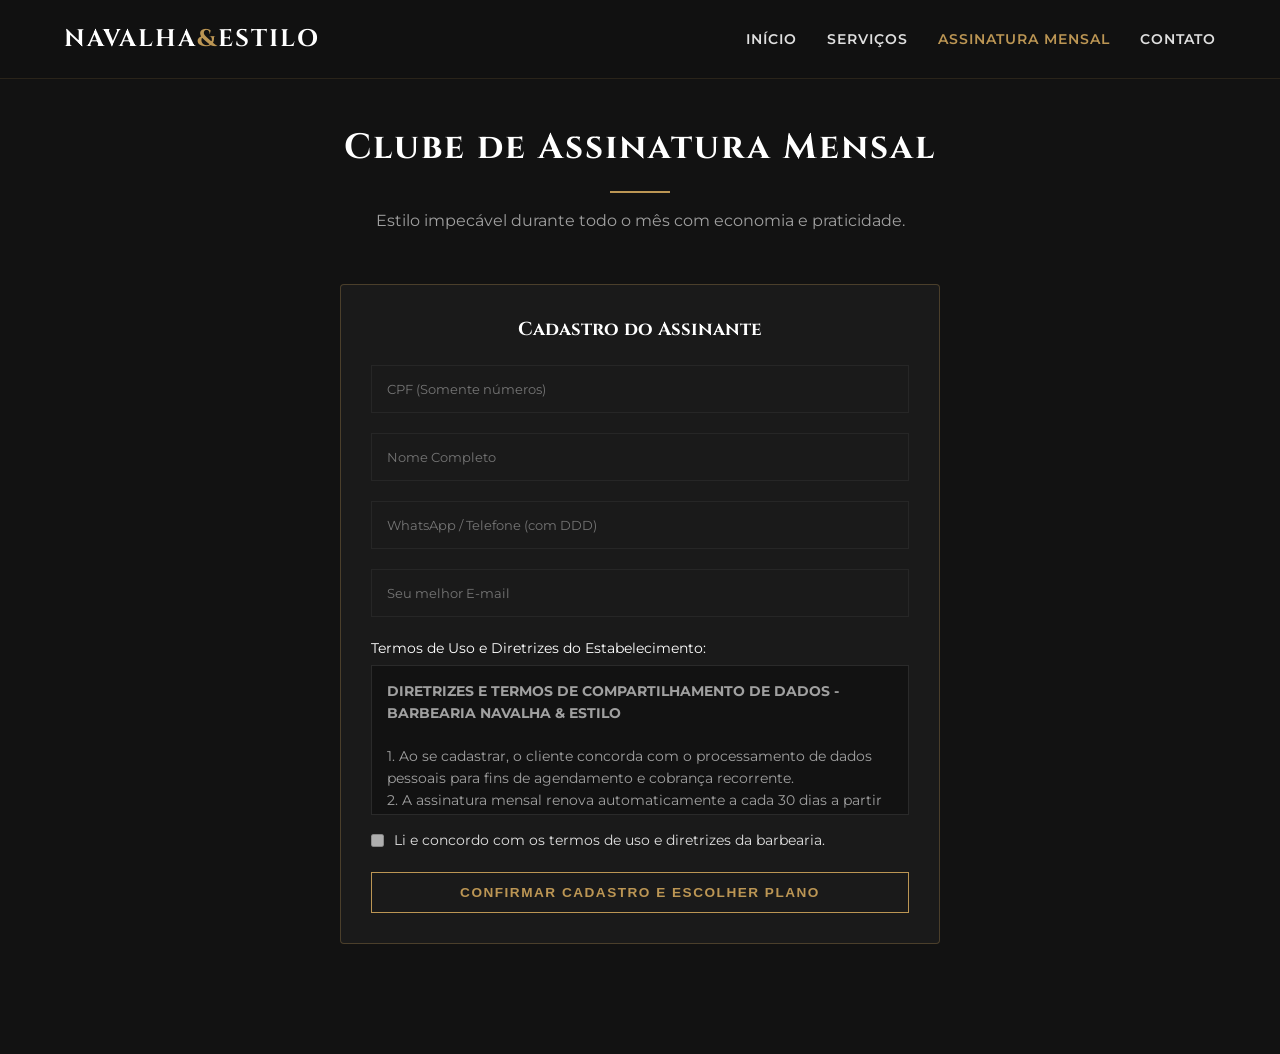
<file: BarbeariaNavalhaEstilo/wwwroot/assinatura.html>
<!DOCTYPE html>
<html lang="pt-BR">

<head>
  <meta charset="UTF-8">
  <meta name="viewport" content="width=device-width, initial-scale=1.0">
  <title>Assinatura Mensal - Barbearia Navalha & Estilo</title>
  <link rel="stylesheet" href="style.css">
  <link rel="preconnect" href="https://fonts.googleapis.com">
  <link rel="preconnect" href="https://fonts.gstatic.com" crossorigin>
  <link href="https://fonts.googleapis.com/css2?family=Cinzel:wght@500;700&family=Montserrat:wght@300;400;600&display=swap" rel="stylesheet">
  <style>
    .assinatura-section {
      padding-top: 120px;
    }

    .form-card {
      background: var(--bg-light);
      border: 1px solid rgba(188, 150, 84, 0.3);
      padding: 30px;
      border-radius: 4px;
      max-width: 600px;
      margin: 0 auto 50px auto;
    }

    .terms-box {
      height: 150px;
      overflow-y: scroll;
      background: var(--bg-dark);
      border: 1px solid rgba(255, 255, 255, 0.1);
      padding: 15px;
      font-size: 0.85rem;
      color: var(--text-muted);
      margin-bottom: 15px;
    }

    .plans-grid {
      display: grid;
      grid-template-columns: repeat(auto-fit, minmax(280px, 1fr));
      gap: 30px;
      margin-top: 40px;
    }

    .plan-card {
      background: var(--bg-dark);
      border: 1px solid rgba(188, 150, 84, 0.2);
      padding: 30px;
      text-align: center;
      position: relative;
      transition: var(--transition);
    }

    .plan-card:hover {
      border-color: var(--primary-color);
      transform: translateY(-5px);
    }

    .plan-card.featured {
      border-color: var(--primary-color);
      box-shadow: 0 0 20px rgba(188, 150, 84, 0.2);
    }

    .plan-price {
      font-size: 2rem;
      color: var(--primary-color);
      font-weight: 700;
      margin: 15px 0;
    }

    .nav-buttons {
      display: flex;
      flex-wrap: wrap;
      justify-content: center;
      gap: 15px;
      margin-top: 50px;
    }

    .gateway-placeholder {
      background: rgba(188, 150, 84, 0.05);
      border: 1px dashed var(--primary-color);
      padding: 20px;
      text-align: center;
      margin-top: 20px;
      font-size: 0.9rem;
    }
  </style>
</head>

<body>

  <header class="header">
    <div class="container header-container">
      <div class="logo">
        <a href="index.html">NAVALHA<span>&</span>ESTILO</a>
      </div>
      <nav class="nav">
        <ul class="nav-list">
          <li><a href="index.html#inicio">Início</a></li>
          <li><a href="servicos.html">Serviços</a></li>
          <li><a href="assinatura.html" style="color: var(--primary-color);">Assinatura Mensal</a></li>
          <li><a href="index.html#contato">Contato</a></li>
        </ul>
      </nav>
    </div>
  </header>

  <section class="container assinatura-section">
    <div class="section-header">
      <h2>Clube de Assinatura Mensal</h2>
      <div class="divider"></div>
      <p style="margin-top: 15px; color: var(--text-muted);">Estilo impecável durante todo o mês com economia e praticidade.</p>
    </div>

    <!-- Formulário de Cadastro Adaptável -->
    <div class="form-card" id="cadastro-container">
      <h3 style="font-family: 'Cinzel', serif; color: var(--white); margin-bottom: 20px; text-align: center;">Cadastro do Assinante</h3>

      <form id="form-cliente" onsubmit="salvarCadastro(event)">
        <div class="form-group">
          <input type="text" id="cpf" placeholder="CPF (Somente números)" required onblur="verificarClienteExistente()">
        </div>
        <div class="form-group">
          <input type="text" id="nome" placeholder="Nome Completo" required>
        </div>
        <div class="form-group">
          <input type="tel" id="whatsapp" placeholder="WhatsApp / Telefone (com DDD)" required onblur="verificarClienteExistente()">
        </div>
        <div class="form-group">
          <input type="email" id="email" placeholder="Seu melhor E-mail" required>
        </div>

        <!-- Campo de Termos e Diretrizes -->
        <div id="secao-termos">
          <label style="color: var(--white); font-size: 0.9rem; display: block; margin-bottom: 5px;">Termos de Uso e Diretrizes do Estabelecimento:</label>
          <div class="terms-box" id="terms-box" onscroll="checarLeituraTermos()">
            <p><strong>DIRETRIZES E TERMOS DE COMPARTILHAMENTO DE DADOS - BARBEARIA NAVALHA & ESTILO</strong></p>
            <br>
            <p>1. Ao se cadastrar, o cliente concorda com o processamento de dados pessoais para fins de agendamento e cobrança recorrente.</p>
            <p>2. A assinatura mensal renova automaticamente a cada 30 dias a partir da data de adesão.</p>
            <p>3. Os agendamentos dos assinantes estão sujeitos à disponibilidade da agenda e devem ser realizados no site.</p>
            <p>4. [Espaço reservado para inclusão das diretrizes finais da barbearia].</p>
            <br>
            <p><em>Role até o final para habilitar a caixa de confirmação.</em></p>
          </div>

          <div style="display: flex; align-items: center; gap: 10px; margin-bottom: 20px;">
            <input type="checkbox" id="aceite-termos" disabled style="width: auto;" required>
            <label for="aceite-termos" style="font-size: 0.85rem; color: var(--text-color);">Li e concordo com os termos de uso e diretrizes da barbearia.</label>
          </div>
        </div>

        <button type="submit" class="btn btn-block">Confirmar Cadastro e Escolher Plano</button>
      </form>
    </div>

    <!-- Feed de Planos (Visível após cadastro) -->
    <div id="feed-planos" style="display: none;">
      <div class="section-header">
        <h3>Escolha seu Plano de Assinatura</h3>
      </div>

      <div class="plans-grid">
        <div class="plan-card">
          <h3 style="font-family: 'Cinzel', serif; color: var(--white);">Plano VIP Corte</h3>
          <div class="plan-price">R$ 99<span style="font-size: 1rem;">/mês</span></div>
          <p style="color: var(--text-muted); margin-bottom: 20px;">Cortes ilimitados durante todo o mês.</p>
          <button class="btn btn-block" onclick="selecionarPlano('VIP Corte', 99)">Assinar Agora</button>
        </div>

        <div class="plan-card featured">
          <h3 style="font-family: 'Cinzel', serif; color: var(--primary-color);">Plano Master (Corte + Barba)</h3>
          <div class="plan-price">R$ 160<span style="font-size: 1rem;">/mês</span></div>
          <p style="color: var(--text-muted); margin-bottom: 20px;">Cortes e Barboterapia ilimitados + 1 Bebida cortesia por visita.</p>
          <button class="btn btn-block" onclick="selecionarPlano('Master', 160)">Assinar Agora</button>
        </div>
      </div>

      <!-- Modal/Área Reservada para Checkout e Maquininha/Pix -->
      <div id="checkout-container" style="display: none; margin-top: 40px;" class="form-card">
        <h4 style="color: var(--white); text-align: center; margin-bottom: 15px;" id="plano-selecionado-titulo">Dados do Pagamento</h4>

        <div class="gateway-placeholder">
          <p><strong>[RESERVADO PARA ADESÃO FUTURA DE GATEWAY]</strong></p>
          <p style="font-size: 0.8rem; color: var(--text-muted); margin-top: 5px;">Aqui será integrado o Cartão de Crédito Recorrente (Cobrança mensal no mesmo dia) e a integração PIX vinculada à maquininha do estabelecimento.</p>
        </div>
      </div>

      <!-- Navegação Rápida -->
      <div class="nav-buttons">
        <a href="servicos.html?categoria=cortes" class="btn">Cortes</a>
        <a href="servicos.html?categoria=barba" class="btn">Barba Alinhada</a>
        <a href="servicos.html?categoria=tinturas" class="btn">Tinturas e Afins</a>
        <a href="servicos.html?categoria=produtos" class="btn">Produtos Exclusivos</a>
        <a href="servicos.html?categoria=detalhes" class="btn">Detalhes Técnicos</a>
      </div>
    </div>
    <script src="js/assinatura.js"></script>
</body>

</html>
</file>
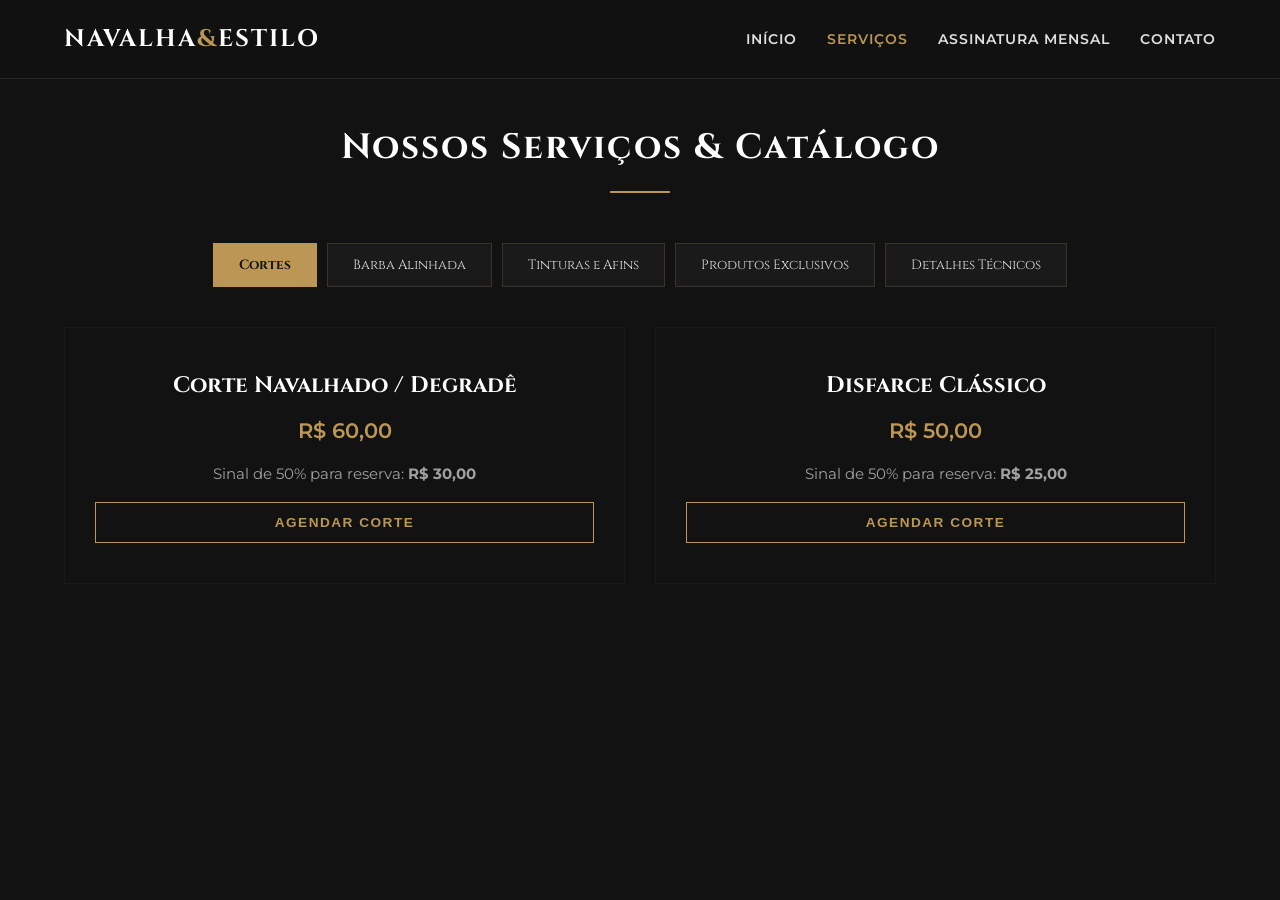
<file: BarbeariaNavalhaEstilo/wwwroot/servicos.html>
<!DOCTYPE html>
<html lang="pt-BR">

<head>
  <meta charset="UTF-8">
  <meta name="viewport" content="width=device-width, initial-scale=1.0">
  <title>Serviços - Barbearia Navalha & Estilo</title>
  <link rel="stylesheet" href="style.css">
  <link rel="preconnect" href="https://fonts.googleapis.com">
  <link rel="preconnect" href="https://fonts.gstatic.com" crossorigin>
  <link href="https://fonts.googleapis.com/css2?family=Cinzel:wght@500;700&family=Montserrat:wght@300;400;600&display=swap" rel="stylesheet">
  <style>
    .services-page {
      padding-top: 120px;
    }

    .tabs {
      display: flex;
      justify-content: center;
      gap: 10px;
      margin-bottom: 40px;
      flex-wrap: wrap;
    }

    .tab-btn {
      padding: 12px 25px;
      background: var(--bg-light);
      border: 1px solid rgba(188, 150, 84, 0.2);
      color: var(--text-color);
      cursor: pointer;
      font-family: 'Cinzel', serif;
      transition: var(--transition);
    }

    .tab-btn.active,
    .tab-btn:hover {
      background: var(--primary-color);
      color: var(--bg-dark);
      font-weight: bold;
    }

    .tab-content {
      display: none;
    }

    .tab-content.active {
      display: block;
    }

    .booking-box {
      background: var(--bg-light);
      border: 1px solid var(--primary-color);
      padding: 25px;
      margin-top: 30px;
      border-radius: 4px;
    }
  </style>
</head>

<body>

  <header class="header">
    <div class="container header-container">
      <div class="logo">
        <a href="index.html">NAVALHA<span>&</span>ESTILO</a>
      </div>
      <nav class="nav">
        <ul class="nav-list">
          <li><a href="index.html#inicio">Início</a></li>
          <li><a href="servicos.html" style="color: var(--primary-color);">Serviços</a></li>
          <li><a href="assinatura.html">Assinatura Mensal</a></li>
          <li><a href="index.html#contato">Contato</a></li>
        </ul>
      </nav>
    </div>
  </header>

  <section class="container services-page">
    <div class="section-header">
      <h2>Nossos Serviços & Catálogo</h2>
      <div class="divider"></div>
    </div>

    <!-- Abas de Navegação -->
    <div class="tabs">
      <button class="tab-btn active" onclick="abrirAba('cortes')">Cortes</button>
      <button class="tab-btn" onclick="abrirAba('barba')">Barba Alinhada</button>
      <button class="tab-btn" onclick="abrirAba('tinturas')">Tinturas e Afins</button>
      <button class="tab-btn" onclick="abrirAba('produtos')">Produtos Exclusivos</button>
      <button class="tab-btn" onclick="abrirAba('detalhes')">Detalhes Técnicos</button>
    </div>

    <!-- Conteúdo: Cortes -->
    <div id="cortes" class="tab-content active">
      <div class="services-grid">
        <div class="service-card">
          <h3>Corte Navalhado / Degradê</h3>
          <p class="price">R$ 60,00</p>
          <p>Sinal de 50% para reserva: <strong>R$ 30,00</strong></p>
          <button class="btn btn-block" style="margin-top: 15px;" onclick="iniciarAgendamento('Corte Degradê', 60)">Agendar Corte</button>
        </div>
        <div class="service-card">
          <h3>Disfarce Clássico</h3>
          <p class="price">R$ 50,00</p>
          <p>Sinal de 50% para reserva: <strong>R$ 25,00</strong></p>
          <button class="btn btn-block" style="margin-top: 15px;" onclick="iniciarAgendamento('Disfarce Clássico', 50)">Agendar Corte</button>
        </div>
      </div>
    </div>

    <!-- Conteúdo: Barba -->
    <div id="barba" class="tab-content">
      <div class="services-grid">
        <div class="service-card">
          <h3>Barba Terapia Completa</h3>
          <p class="price">R$ 50,00</p>
          <p>Sinal de 50% para reserva: <strong>R$ 25,00</strong></p>
          <button class="btn btn-block" style="margin-top: 15px;" onclick="iniciarAgendamento('Barba Terapia', 50)">Agendar Barba</button>
        </div>
      </div>
    </div>

    <!-- Conteúdo: Tinturas e Afins -->
    <div id="tinturas" class="tab-content">
      <div class="services-grid">
        <div class="service-card">
          <h3>Pigmentação de Barba/Cabelo</h3>
          <p class="price">R$ 40,00</p>
          <p>Sinal de 50% para reserva: <strong>R$ 20,00</strong></p>
          <button class="btn btn-block" style="margin-top: 15px;" onclick="iniciarAgendamento('Pigmentação', 40)">Agendar Tintura</button>
        </div>
      </div>
    </div>

    <!-- Conteúdo: Produtos Exclusivos -->
    <div id="produtos" class="tab-content">
      <div class="services-grid">
        <div class="service-card">
          <h3>Pomada Modeladora Premium</h3>
          <p class="price">R$ 45,00</p>
          <p>Venda presencial ou retirada no local.</p>
        </div>
      </div>
    </div>

    <!-- Conteúdo: Detalhes Técnicos -->
    <div id="detalhes" class="tab-content">
      <div class="booking-box">
        <h3 style="color: var(--primary-color); font-family: 'Cinzel', serif;">Política de Agendamento e Cancelamentos</h3>
        <br>
        <p>• <strong>Pagamento de Reserva:</strong> Para agendar, o cliente paga 50% ou 100% do valor do serviço.</p>
        <p>• <strong>Cancelamento Gratuito:</strong> Cancelamentos feitos até <strong>2 horas antes</strong> do horário reservado recebem estorno integral do valor pago e confirmação via WhatsApp e E-mail.</p>
        <p>• <strong>Cancelamento Fora do Prazo / No-Show:</strong> Cancelamentos com menos de 2 horas de antecedência resultam na perda da entrada de 50% (re do estabelecimento).</p>
      </div>
    </div>

    <!-- Modal de Agendamento e Pagamento Parcial -->
    <div id="box-pagamento-corte" class="booking-box" style="display: none; max-width: 600px; margin: 30px auto 0 auto;">
      <h3 id="titulo-servico-selecionado" style="color: var(--white); font-family: 'Cinzel', serif;"></h3>
      <p style="color: var(--text-muted); font-size: 0.9rem; margin-bottom: 15px;">Escolha a modalidade de pagamento do seu agendamento:</p>

      <form onsubmit="confirmarAgendamento(event)">
        <div class="form-group">
          <label style="color: var(--white);"><input type="radio" name="pagamento" value="50" checked> Pagar Sinal de 50% Agora (Restante na Barbearia)</label><br>
          <label style="color: var(--white);"><input type="radio" name="pagamento" value="100"> Pagar 100% do Valor Integral</label>
        </div>

        <div class="form-group">
          <input type="text" placeholder="Seu Nome Completo" required>
        </div>
        <div class="form-group">
          <input type="tel" placeholder="Seu WhatsApp (para confirmação)" required>
        </div>

        <button type="submit" class="btn btn-block">Ir para Pagamento (Maquininha/Pix/Cartão)</button>
      </form>
    </div>
  </section>

  <script src="js/servicos.js"></script>
</body>

</html>
</file>
<file: BarbeariaNavalhaEstilo/wwwroot/style.css>
* {
  margin: 0;
  padding: 0;
  box-sizing: border-box;
}

html {
  scroll-behavior: smooth;
}

:root {
  --primary-color: #bc9654;
  --bg-dark: #121212;
  --bg-light: #1a1a1a;
  --text-color: #e0e0e0;
  --text-muted: #a0a0a0;
  --white: #ffffff;
  --transition: all 0.3s ease;
}

body {
  font-family: "Montserrat", sans-serif;
  background-color: var(--bg-dark);
  color: var(--text-color);
  line-height: 1.6;
}

.container {
  width: 90%;
  max-width: 1200px;
  margin: 0 auto;
  padding: 60px 0;
}

a {
  text-transform: none;
  text-decoration: none;
  color: inherit;
  transition: var(--transition);
}

ul {
  list-style: none;
}

img,
.img-placeholder {
  width: 100%;
  height: 100%;
  object-fit: cover;
}

.img-placeholder {
  background: linear-gradient(135deg, #2c2c2c 0%, #1a1a1a 100%);
  border: 1px solid rgba(188, 150, 84, 0.2);
  display: flex;
  align-items: center;
  justify-content: center;
  color: var(--text-muted);
  font-size: 0.9rem;
  letter-spacing: 1px;
  min-height: 250px;
}

.section-header {
  text-align: center;
  margin-bottom: 50px;
}

.section-header h2 {
  font-family: "Cinzel", serif;
  font-size: 2.2rem;
  color: var(--white);
  letter-spacing: 2px;
}

.divider {
  width: 60px;
  height: 2px;
  background-color: var(--primary-color);
  margin: 15px auto 0 auto;
}

/* Botões */
.btn {
  display: inline-block;
  padding: 12px 35px;
  background-color: transparent;
  color: var(--primary-color);
  border: 1px solid var(--primary-color);
  font-weight: 600;
  letter-spacing: 1.5px;
  text-transform: uppercase;
  font-size: 0.85rem;
  cursor: pointer;
  transition: var(--transition);
}

.btn:hover {
  background-color: var(--primary-color);
  color: var(--bg-dark);
  box-shadow: 0 0 15px rgba(188, 150, 84, 0.4);
}

.btn-block {
  display: block;
  width: 100%;
}

.header {
  position: fixed;
  top: 0;
  left: 0;
  width: 100%;
  background-color: rgba(18, 18, 18, 0.95);
  border-bottom: 1px solid rgba(188, 150, 84, 0.15);
  z-index: 1000;
}

.header-container {
  padding: 20px 0;
  display: flex;
  justify-content: space-between;
  align-items: center;
}

.logo a {
  font-family: "Cinzel", serif;
  font-size: 1.5rem;
  font-weight: 700;
  color: var(--white);
  letter-spacing: 2px;
}

.logo span {
  color: var(--primary-color);
}

.nav-list {
  display: flex;
  gap: 30px;
}

.nav-list a {
  font-size: 0.9rem;
  font-weight: 600;
  letter-spacing: 1px;
  text-transform: uppercase;
  padding: 5px 0;
  position: relative;
}

.nav-list a::after {
  content: "";
  position: absolute;
  bottom: 0;
  left: 0;
  width: 0;
  height: 1px;
  background-color: var(--primary-color);
  transition: var(--transition);
}

.nav-list a:hover {
  color: var(--primary-color);
}

.nav-list a:hover::after {
  width: 100%;
}

.menu-toggle,
.hamburger {
  display: none;
}

.hero {
  height: 100vh;
  background:
    linear-gradient(rgba(0, 0, 0, 0.75), rgba(0, 0, 0, 0.75)),
    url("https://images.unsplash.com/photo-1503951914875-452162b0f3f1?q=80&w=1920")
      no-repeat center center/cover;
  background-color: #111;
  display: flex;
  align-items: center;
  justify-content: center;
  text-align: center;
  padding: 0 20px;
  padding-top: 80px;
}

.hero-content {
  max-width: 800px;
}

.hero-subtitle {
  color: var(--primary-color);
  font-size: 1.1rem;
  text-transform: uppercase;
  letter-spacing: 4px;
  margin-bottom: 15px;
}

.hero-title {
  font-family: "Cinzel", serif;
  font-size: 3.5rem;
  color: var(--white);
  line-height: 1.2;
  margin-bottom: 25px;
  letter-spacing: 2px;
}

.hero-text {
  font-size: 1.1rem;
  color: var(--text-muted);
  margin-bottom: 40px;
  font-weight: 300;
}

.services {
  background-color: var(--bg-light);
}

.services-grid {
  display: grid;
  grid-template-columns: repeat(auto-fit, minmax(280px, 1fr));
  gap: 30px;
}

.service-card {
  background-color: var(--bg-dark);
  padding: 40px 30px;
  text-align: center;
  border: 1px solid rgba(255, 255, 255, 0.03);
  transition: var(--transition);
}

.service-card:hover {
  transform: translateY(-5px);
  border-color: rgba(188, 150, 84, 0.3);
}

.service-icon {
  font-size: 2.5rem;
  color: var(--primary-color);
  margin-bottom: 20px;
}

.service-card h3 {
  font-family: "Cinzel", serif;
  color: var(--white);
  font-size: 1.4rem;
  margin-bottom: 10px;
}

.service-card .price {
  color: var(--primary-color);
  font-size: 1.3rem;
  font-weight: 600;
  margin-bottom: 15px;
}

.service-card p {
  color: var(--text-muted);
  font-size: 0.95rem;
}

.about-container {
  display: flex;
  align-items: center;
  gap: 50px;
}

.about-image,
.about-content {
  flex: 1;
  width: 100%;
}

.about-image .img-placeholder {
  height: 400px;
  background-image: url("https://images.unsplash.com/photo-1585747860715-2ba37e788b70?q=80&w=800");
  background-size: cover;
  background-position: center;
  background-repeat: no-repeat;
}

.about-content p {
  margin-bottom: 20px;
  color: var(--text-muted);
  font-size: 1rem;
}

.gallery {
  background-color: var(--bg-light);
}

.gallery-grid {
  display: grid;
  grid-template-columns: repeat(auto-fit, minmax(250px, 1fr));
  gap: 20px;
}

.gallery-item {
  overflow: hidden;
  height: 300px;
}

.gallery-item .img-placeholder {
  height: 100%;
  transition: var(--transition);
}

.gallery-item:hover .img-placeholder {
  transform: scale(1.05);
  border-color: var(--primary-color);
}

.contact-container {
  display: flex;
  gap: 50px;
}

.contact-info,
.contact-form {
  flex: 1;
}

.contact-info h3,
.contact-form h3 {
  font-family: "Cinzel", serif;
  color: var(--white);
  font-size: 1.6rem;
  margin-bottom: 25px;
  letter-spacing: 1px;
}

.contact-info p {
  margin-bottom: 15px;
  color: var(--text-muted);
}

.contact-info strong {
  color: var(--white);
}

.hours {
  margin-top: 35px;
  padding: 20px;
  background-color: var(--bg-light);
  border-left: 3px solid var(--primary-color);
}

.hours h4 {
  color: var(--white);
  margin-bottom: 10px;
  font-family: "Cinzel", serif;
}

.form-group {
  margin-bottom: 20px;
}

input,
textarea {
  width: 100%;
  padding: 15px;
  background-color: var(--bg-light);
  border: 1px solid rgba(255, 255, 255, 0.05);
  color: var(--white);
  font-family: "Montserrat", sans-serif;
  outline: none;
  transition: var(--transition);
}

input:focus,
textarea:focus {
  border-color: var(--primary-color);
}

.footer {
  background-color: #0a0a0a;
  border-top: 1px solid rgba(255, 255, 255, 0.02);
  font-size: 0.9rem;
  color: var(--text-muted);
}

.footer-content {
  padding: 40px 0;
  display: flex;
  justify-content: space-between;
  align-items: center;
  flex-wrap: wrap;
  gap: 20px;
}

.social-links {
  display: flex;
  gap: 20px;
}

.social-links a {
  color: var(--text-muted);
}

.social-links a:hover {
  color: var(--primary-color);
}

.modal {
  position: fixed;
  top: 0;
  left: 0;
  width: 100%;
  height: 100vh;
  background-color: rgba(0, 0, 0, 0.85);
  z-index: 2000;
  display: flex;
  align-items: center;
  justify-content: center;
  opacity: 0;
  pointer-events: none;
  transition: all 0.4s ease;
}

.modal.active {
  opacity: 1;
  pointer-events: auto;
}

.modal-content-wide {
  background-color: var(--bg-light);
  border: 1px solid var(--primary-color);
  padding: 30px;
  width: 95%;
  max-width: 750px;
  border-radius: 4px;
  position: relative;
  box-shadow: 0 10px 30px rgba(0, 0, 0, 0.7);
  transform: translateY(-20px);
  transition: all 0.4s ease;
}

.modal.active .modal-content-wide {
  transform: translateY(0);
}

.close-btn {
  position: absolute;
  top: 15px;
  right: 20px;
  font-size: 2rem;
  color: var(--text-muted);
  cursor: pointer;
  transition: var(--transition);
}

.close-btn:hover {
  color: var(--primary-color);
}

.agenda-container {
  display: flex;
  gap: 30px;
  flex-wrap: wrap;
}

.calendario-col {
  flex: 1.2;
  min-width: 280px;
}

.horarios-col {
  flex: 0.8;
  min-width: 220px;
  border-left: 1px solid rgba(188, 150, 84, 0.2);
  padding-left: 25px;
  display: flex;
  flex-direction: column;
  opacity: 0.3;
  pointer-events: none;
  transition: var(--transition);
}

.horarios-col.show {
  opacity: 1;
  pointer-events: auto;
}

.calendar-header {
  display: flex;
  justify-content: space-between;
  align-items: center;
  margin-bottom: 20px;
}

.calendar-header h3 {
  font-family: "Cinzel", serif;
  color: var(--primary-color);
  font-size: 1.2rem;
}

.calendar-header button {
  background: none;
  border: none;
  color: var(--text-color);
  font-size: 1.2rem;
  cursor: pointer;
  padding: 5px 10px;
  transition: var(--transition);
}

.calendar-header button:hover {
  color: var(--primary-color);
}

.weekdays {
  display: grid;
  grid-template-columns: repeat(7, 1fr);
  text-align: center;
  font-weight: 600;
  font-size: 0.85rem;
  color: var(--text-muted);
  margin-bottom: 10px;
}

.calendar-days {
  display: grid;
  grid-template-columns: repeat(7, 1fr);
  gap: 5px;
  text-align: center;
}

.calendar-day {
  padding: 10px 0;
  font-size: 0.95rem;
  color: var(--white);
  cursor: pointer;
  border-radius: 4px;
  transition: var(--transition);
  border: 1px solid transparent;
}

.calendar-day:hover:not(.disabled):not(.lotado) {
  border-color: var(--primary-color);
  background-color: rgba(188, 150, 84, 0.1);
}

.calendar-day.selected {
  background-color: var(--primary-color) !important;
  color: var(--bg-dark) !important;
  font-weight: bold;
}

.calendar-day.disabled {
  color: #444;
  cursor: not-allowed;
  text-decoration: line-through;
}

.calendar-day.lotado {
  color: #721c24;
  background-color: rgba(245, 108, 108, 0.05);
  border: 1px dashed #f56c6c;
  cursor: not-allowed;
}

.horarios-col h3 {
  font-family: "Cinzel", serif;
  color: var(--white);
  font-size: 1.1rem;
  margin-bottom: 5px;
}

#dia-selecionado-label {
  font-size: 0.85rem;
  color: var(--primary-color);
  margin-bottom: 15px;
}

.slots-horarios {
  display: grid;
  grid-template-columns: repeat(2, 1fr);
  gap: 10px;
  margin-bottom: 20px;
  max-height: 220px;
  overflow-y: auto;
  padding-right: 5px;
}

.hora-slot {
  background-color: var(--bg-dark);
  border: 1px solid rgba(188, 150, 84, 0.3);
  color: var(--white);
  padding: 10px;
  border-radius: 4px;
  cursor: pointer;
  font-family: "Montserrat", sans-serif;
  font-size: 0.9rem;
  transition: var(--transition);
}

.hora-slot:hover {
  border-color: var(--primary-color);
  background-color: rgba(188, 150, 84, 0.1);
}

.hora-slot.selected {
  background-color: var(--primary-color);
  color: var(--bg-dark);
  font-weight: bold;
  border-color: var(--primary-color);
}

@keyframes fadeIn {
  from {
    opacity: 0;
    transform: scale(0.95);
  }
  to {
    opacity: 1;
    transform: scale(1);
  }
}

@media (max-width: 968px) {
  .about-container,
  .contact-container {
    flex-direction: column;
    gap: 40px;
  }

  .about-image {
    order: 2;
    width: 100%;
  }

  .about-image .img-placeholder {
    height: 320px;
    width: 100%;
  }
}

@media (max-width: 680px) {
  .horarios-col {
    border-left: none;
    padding-left: 0;
    border-top: 1px solid rgba(188, 150, 84, 0.2);
    padding-top: 20px;
    margin-top: 10px;
  }
}

@media (max-width: 768px) {
  .container {
    padding: 40px 0;
  }

  .hero-title {
    font-size: 2.3rem;
  }

  .hero-subtitle {
    font-size: 0.9rem;
    letter-spacing: 2px;
  }

  .hamburger {
    display: block;
    position: relative;
    width: 30px;
    height: 20px;
    cursor: pointer;
    z-index: 1010;
  }

  .hamburger span {
    display: block;
    position: absolute;
    height: 2px;
    width: 100%;
    background-color: var(--white);
    border-radius: 2px;
    left: 0;
    transition: var(--transition);
  }

  .hamburger span:nth-child(1) {
    top: 0px;
  }
  .hamburger span:nth-child(2) {
    top: 9px;
  }
  .hamburger span:nth-child(3) {
    top: 18px;
  }

  .nav {
    position: fixed;
    top: 0;
    right: -100%;
    width: 75%;
    max-width: 300px;
    height: 100vh;
    background-color: #111;
    box-shadow: -5px 0 15px rgba(0, 0, 0, 0.5);
    padding: 100px 40px;
    transition: var(--transition);
    z-index: 1005;
  }

  .nav-list {
    flex-direction: column;
    gap: 35px;
  }

  .nav-list a {
    font-size: 1.1rem;
  }

  .menu-toggle:checked ~ .nav {
    right: 0;
  }

  .menu-toggle:checked ~ .hamburger span:nth-child(1) {
    transform: rotate(45deg);
    top: 9px;
    background-color: var(--primary-color);
  }

  .menu-toggle:checked ~ .hamburger span:nth-child(2) {
    opacity: 0;
  }

  .menu-toggle:checked ~ .hamburger span:nth-child(3) {
    transform: rotate(-45deg);
    top: 9px;
    background-color: var(--primary-color);
  }

  .footer-content {
    flex-direction: column;
    text-align: center;
  }
}

.gallery {
  background-color: var(--bg-light);
}

.gallery-grid {
  display: grid;
  grid-template-columns: repeat(auto-fit, minmax(280px, 1fr));
  gap: 20px;
}

.gallery-item {
  position: relative;
  overflow: hidden;
  height: 320px;
  border: 1px solid rgba(188, 150, 84, 0.2);
  border-radius: 4px;
  display: flex;
  align-items: center;
  justify-content: center;
  background-size: cover;
  background-position: center;
  background-repeat: no-repeat;
  transition: var(--transition);
}

.foto-cortes {
  background-image: url("corte.jpg");
}

.foto-barba {
  background-image: url("barba.jpg");
}

.foto-assinatura {
  background-image: url("mensal.jpg");
}

.foto-produtos {
  background-image: url("produtos.jpg");
}

.foto-detalhes {
  background-image: url("detalhes.jpg");
}

.foto-tinturas {
  background-image: url("tintura.jpg");
}

.gallery-overlay {
  position: absolute;
  top: 0;
  left: 0;
  width: 100%;
  height: 100%;
  background: linear-gradient(rgba(0, 0, 0, 0.3), rgba(0, 0, 0, 0.75));
  z-index: 1;
  transition: var(--transition);
}

.gallery-content {
  position: relative;
  z-index: 2;
  text-align: center;
  padding: 20px;
  transition: var(--transition);
}

.gallery-content h3 {
  font-family: "Cinzel", serif;
  color: var(--white);
  font-size: 1.4rem;
  letter-spacing: 1.5px;
  text-transform: uppercase;
  text-shadow: 2px 2px 10px rgba(0, 0, 0, 0.9);
}

.gallery-item:hover {
  transform: translateY(-5px);
  border-color: var(--primary-color);
  box-shadow: 0 10px 20px rgba(188, 150, 84, 0.3);
}

.gallery-item:hover .gallery-overlay {
  background: linear-gradient(rgba(0, 0, 0, 0.1), rgba(0, 0, 0, 0.6));
}

.gallery-item:hover .gallery-content h3 {
  color: var(--primary-color);
  transform: scale(1.05);
}
</file>
